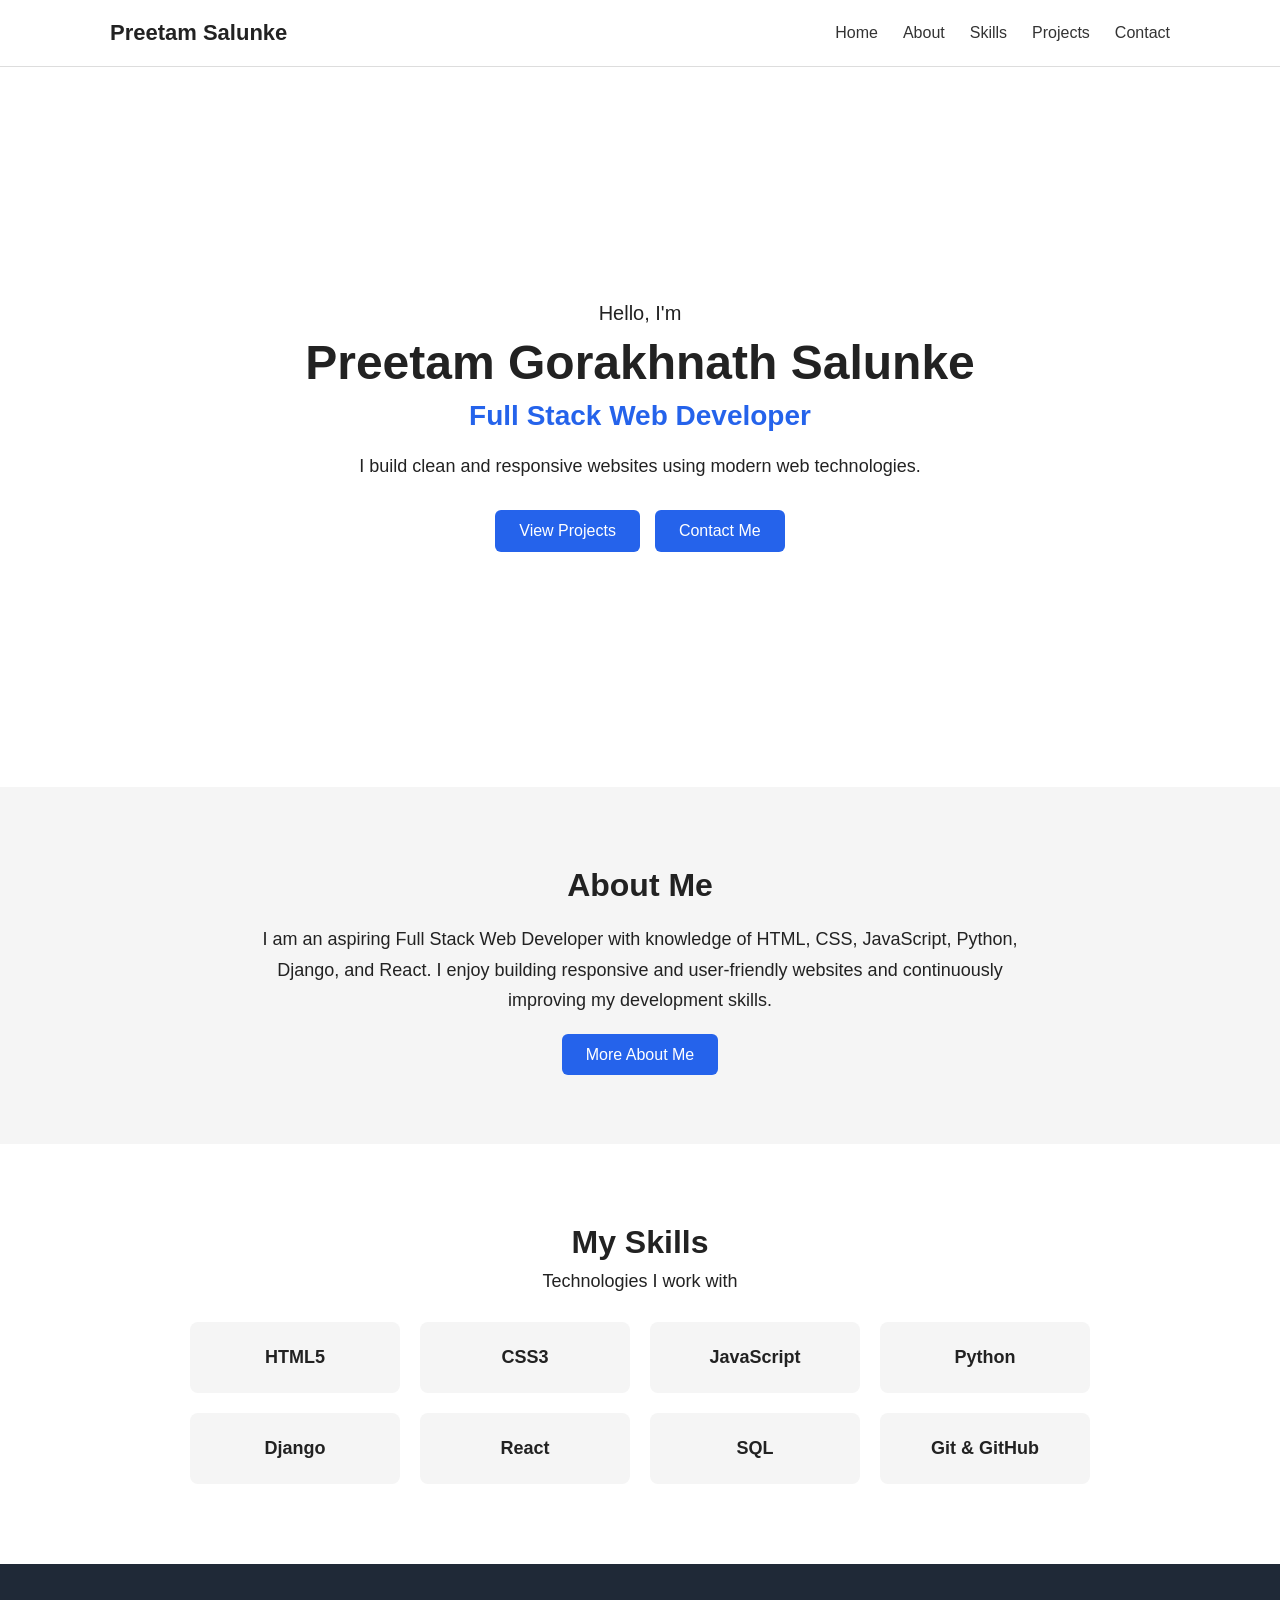
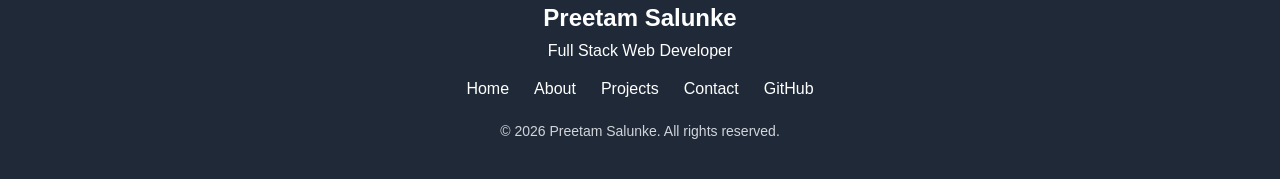
<file: index.html>
<!DOCTYPE html>
<html lang="en">

<head>
    <meta charset="UTF-8">
    <meta name="viewport" content="width=device-width, initial-scale=1.0">

    <title>Preetam Gorakhnath Salunke | Full Stack Web Developer</title>

    <link rel="stylesheet" href="css/style.css">
</head>

<body>

    <!-- Navbar Section -->
    <header class="header">
        <nav class="navbar">

            <a href="index.html" class="logo">Preetam Salunke</a>

            <ul class="nav-links">
                <li><a href="index.html">Home</a></li>
                <li><a href="about.html">About</a></li>
                <li><a href="#skills">Skills</a></li>
                <li><a href="projects.html">Projects</a></li>
                <li><a href="contact.html">Contact</a></li>
            </ul>

        </nav>
    </header>

    <!-- Main Content -->
    <main>

        <!-- Hero Section -->
        <section class="hero">

            <div class="hero-content">

                <p class="hero-intro">Hello, I'm</p>

                <h1>Preetam Gorakhnath Salunke</h1>

                <h2>Full Stack Web Developer</h2>

                <p class="hero-text">
                    I build clean and responsive websites using
                    modern web technologies.
                </p>

                <div class="hero-buttons">
                    <a href="projects.html" class="btn">View Projects</a>
                    <a href="contact.html" class="btn">Contact Me</a>
                </div>

            </div>

        </section>

        <!-- About Section -->
        <section class="about" id="about">

            <div class="about-content">

                <h2>About Me</h2>

                <p>
                    I am an aspiring Full Stack Web Developer with knowledge of
                    HTML, CSS, JavaScript, Python, Django, and React.
                    I enjoy building responsive and user-friendly websites
                    and continuously improving my development skills.
                </p>

                <a href="about.html" class="btn">More About Me</a>

            </div>

        </section>

        <!-- Skills Section -->
        <section class="skills" id="skills">

            <h2>My Skills</h2>

            <p>Technologies I work with</p>

            <div class="skills-container">

                <div class="skill-card">HTML5</div>
                <div class="skill-card">CSS3</div>
                <div class="skill-card">JavaScript</div>
                <div class="skill-card">Python</div>
                <div class="skill-card">Django</div>
                <div class="skill-card">React</div>
                <div class="skill-card">SQL</div>
                <div class="skill-card">Git & GitHub</div>

            </div>

        </section>

    </main>
    <!-- Footer Section -->
    <footer class="footer">

        <div class="footer-content">

            <h2>Preetam Salunke</h2>

            <p>Full Stack Web Developer</p>

            <div class="footer-links">
                <a href="index.html">Home</a>
                <a href="about.html">About</a>
                <a href="projects.html">Projects</a>
                <a href="contact.html">Contact</a>
                <a href="https://github.com/PreetamSalunke"
                   target="_blank"
                   rel="noopener noreferrer">
                    GitHub
                </a>
            </div>

            <p class="copyright">
                &copy; 2026 Preetam Salunke. All rights reserved.
            </p>

        </div>

    </footer>

</body>

</html>
</file>
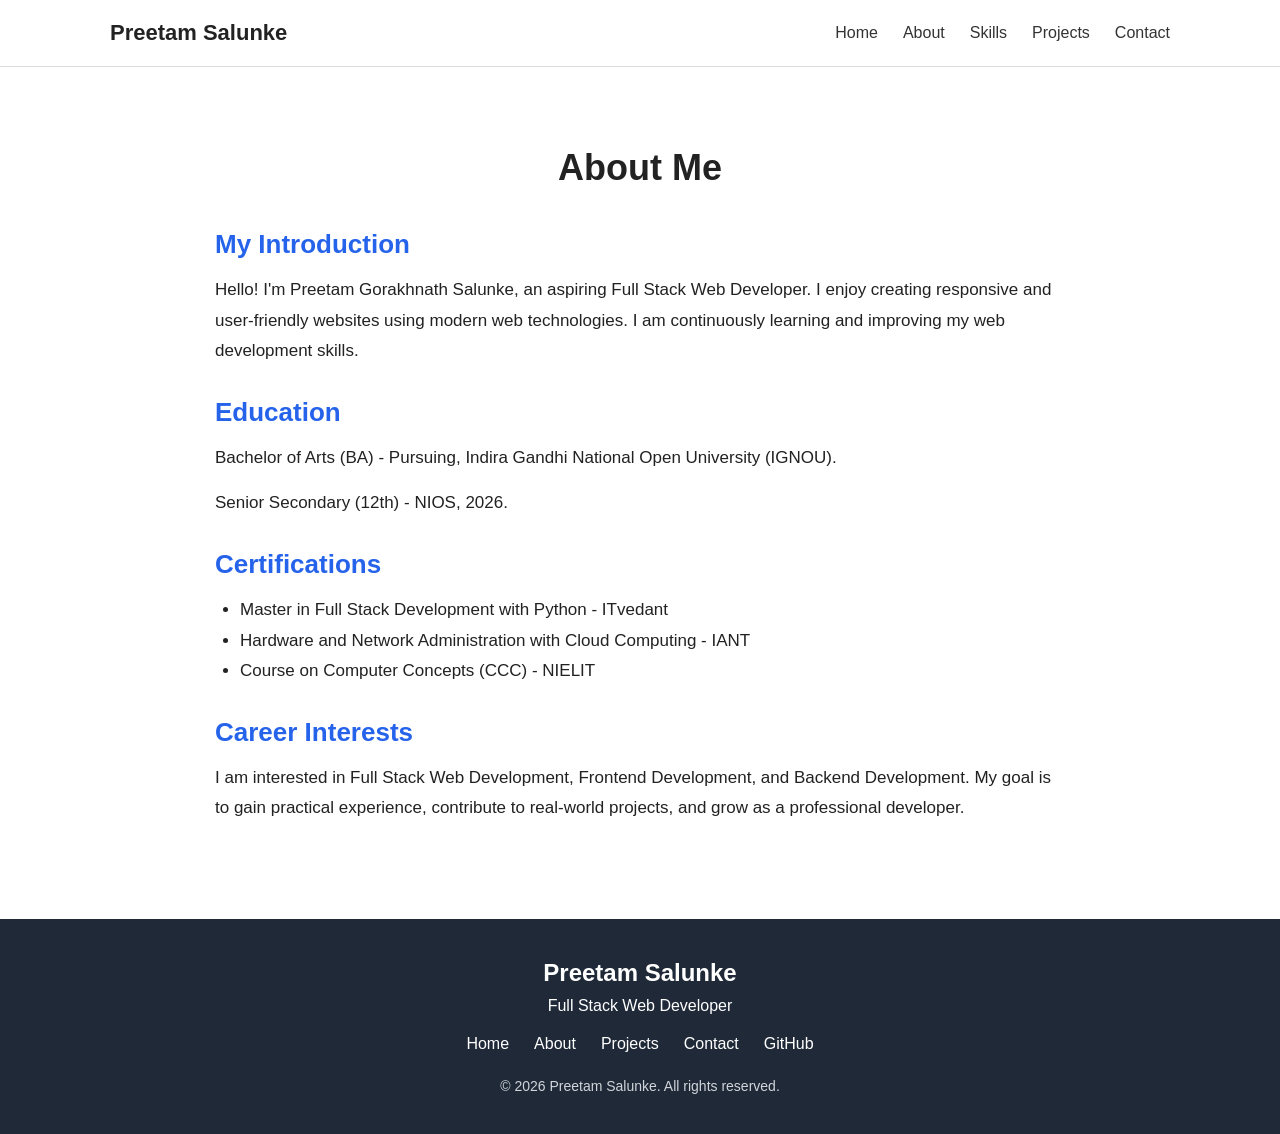
<file: about.html>
<!DOCTYPE html>
<html lang="en">

<head>
    <meta charset="UTF-8">
    <meta name="viewport" content="width=device-width, initial-scale=1.0">

    <title>About Me | Preetam Salunke</title>

    <link rel="stylesheet" href="css/style.css">
</head>

<body>

    <!-- Navbar Section -->
    <header class="header">
        <nav class="navbar">

            <a href="index.html" class="logo">Preetam Salunke</a>

            <ul class="nav-links">
                <li><a href="index.html">Home</a></li>
                <li><a href="about.html">About</a></li>
                <li><a href="index.html#skills">Skills</a></li>
                <li><a href="projects.html">Projects</a></li>
                <li><a href="contact.html">Contact</a></li>
            </ul>

        </nav>
    </header>

    <main>

        <!-- About Page -->
        <section class="about-page">

            <h1>About Me</h1>

            <div class="about-details">

                <!-- Introduction -->
                <h2>My Introduction</h2>

                <p>
                    Hello! I'm Preetam Gorakhnath Salunke,
                    an aspiring Full Stack Web Developer.
                    I enjoy creating responsive and user-friendly
                    websites using modern web technologies.
                    I am continuously learning and improving
                    my web development skills.
                </p>

                <!-- Education -->
                <h2>Education</h2>

                <p>
                    Bachelor of Arts (BA) - Pursuing,
                    Indira Gandhi National Open University (IGNOU).
                </p>

                <p>
                    Senior Secondary (12th) - NIOS, 2026.
                </p>

                <!-- Certifications -->
                <h2>Certifications</h2>

                <ul>
                    <li>Master in Full Stack Development with Python - ITvedant</li>
                    <li>Hardware and Network Administration with Cloud Computing - IANT</li>
                    <li>Course on Computer Concepts (CCC) - NIELIT</li>
                </ul>

                <!-- Career Interests -->
                <h2>Career Interests</h2>

                <p>
                    I am interested in Full Stack Web Development,
                    Frontend Development, and Backend Development.
                    My goal is to gain practical experience,
                    contribute to real-world projects,
                    and grow as a professional developer.
                </p>

            </div>

        </section>

    </main>

    <!-- Footer Section -->
    <footer class="footer">

        <div class="footer-content">

            <h2>Preetam Salunke</h2>

            <p>Full Stack Web Developer</p>

            <div class="footer-links">
                <a href="index.html">Home</a>
                <a href="about.html">About</a>
                <a href="projects.html">Projects</a>
                <a href="contact.html">Contact</a>
                <a href="https://github.com/PreetamSalunke"
                   target="_blank"
                   rel="noopener noreferrer">
                    GitHub
                </a>
            </div>

            <p class="copyright">
                &copy; 2026 Preetam Salunke. All rights reserved.
            </p>

        </div>

    </footer>

</body>

</html>
</file>
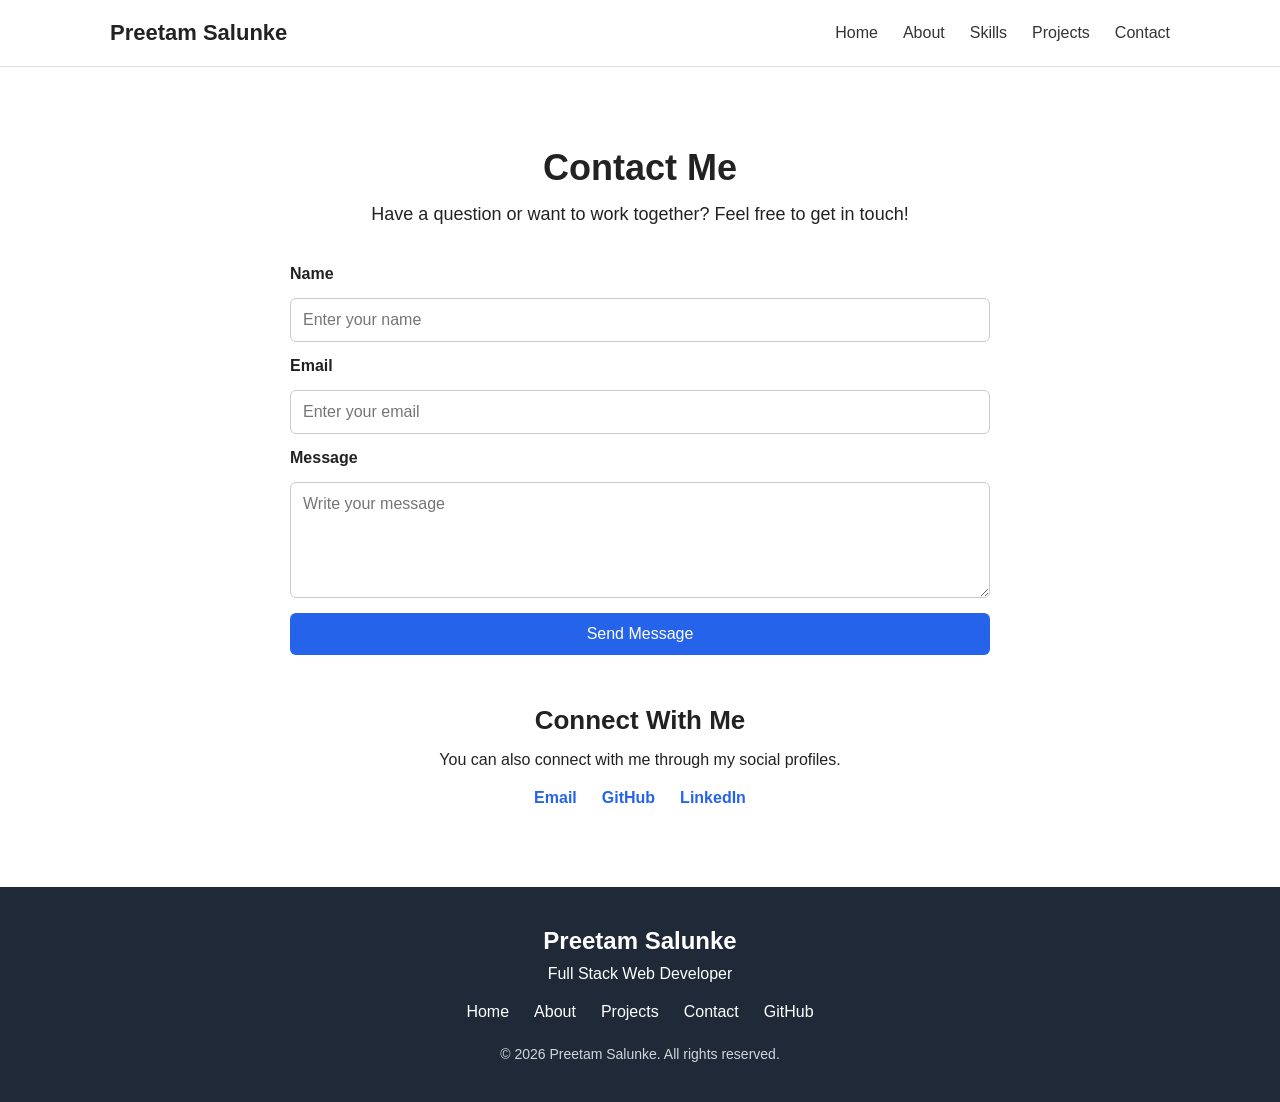
<file: contact.html>
<!DOCTYPE html>
<html lang="en">

<head>
    <meta charset="UTF-8">
    <meta name="viewport" content="width=device-width, initial-scale=1.0">

    <title>Contact Me | Preetam Salunke</title>

    <link rel="stylesheet" href="css/style.css">
</head>

<body>

    <!-- Navbar Section -->
    <header class="header">
        <nav class="navbar">

            <a href="index.html" class="logo">Preetam Salunke</a>

            <ul class="nav-links">
                <li><a href="index.html">Home</a></li>
                <li><a href="about.html">About</a></li>
                <li><a href="index.html#skills">Skills</a></li>
                <li><a href="projects.html">Projects</a></li>
                <li><a href="contact.html">Contact</a></li>
            </ul>

        </nav>
    </header>

    <main>

        <!-- Contact Page -->
        <section class="contact-page">

            <h1>Contact Me</h1>

            <p class="contact-intro">
                Have a question or want to work together?
                Feel free to get in touch!
            </p>

            <div class="contact-container">

                <!-- Contact Form -->
                <form class="contact-form">

                    <label for="name">Name</label>
                    <input
                        type="text"
                        id="name"
                        name="name"
                        placeholder="Enter your name"
                        required
                    >

                    <label for="email">Email</label>
                    <input
                        type="email"
                        id="email"
                        name="email"
                        placeholder="Enter your email"
                        required
                    >

                    <label for="message">Message</label>
                    <textarea
                        id="message"
                        name="message"
                        rows="5"
                        placeholder="Write your message"
                        required
                    ></textarea>

                    <button type="submit" class="btn">
                        Send Message
                    </button>

                </form>

                <!-- Social Links -->
                <div class="contact-info">

                    <h2>Connect With Me</h2>

                    <p>
                        You can also connect with me
                        through my social profiles.
                    </p>

                    <div class="social-links">

                        <!-- Email -->
                        <a href="mailto:preetamgsalunke@gmail.com">
                            Email
                        </a>

                        <!-- GitHub -->
                        <a href="https://github.com/PreetamSalunke"
                           target="_blank"
                           rel="noopener noreferrer">
                            GitHub
                        </a>

                        <!-- LinkedIn -->
                        <a href="https://linkedin.com/in/preetam-salunke"
                           target="_blank"
                           rel="noopener noreferrer">
                            LinkedIn
                        </a>

                    </div>

                </div>

            </div>

        </section>

    </main>

    <!-- Footer Section -->
    <footer class="footer">

        <div class="footer-content">

            <h2>Preetam Salunke</h2>

            <p>Full Stack Web Developer</p>

            <div class="footer-links">
                <a href="index.html">Home</a>
                <a href="about.html">About</a>
                <a href="projects.html">Projects</a>
                <a href="contact.html">Contact</a>

                <a href="https://github.com/PreetamSalunke"
                   target="_blank"
                   rel="noopener noreferrer">
                    GitHub
                </a>
            </div>

            <p class="copyright">
                &copy; 2026 Preetam Salunke. All rights reserved.
            </p>

        </div>

    </footer>

</body>

</html>
</file>
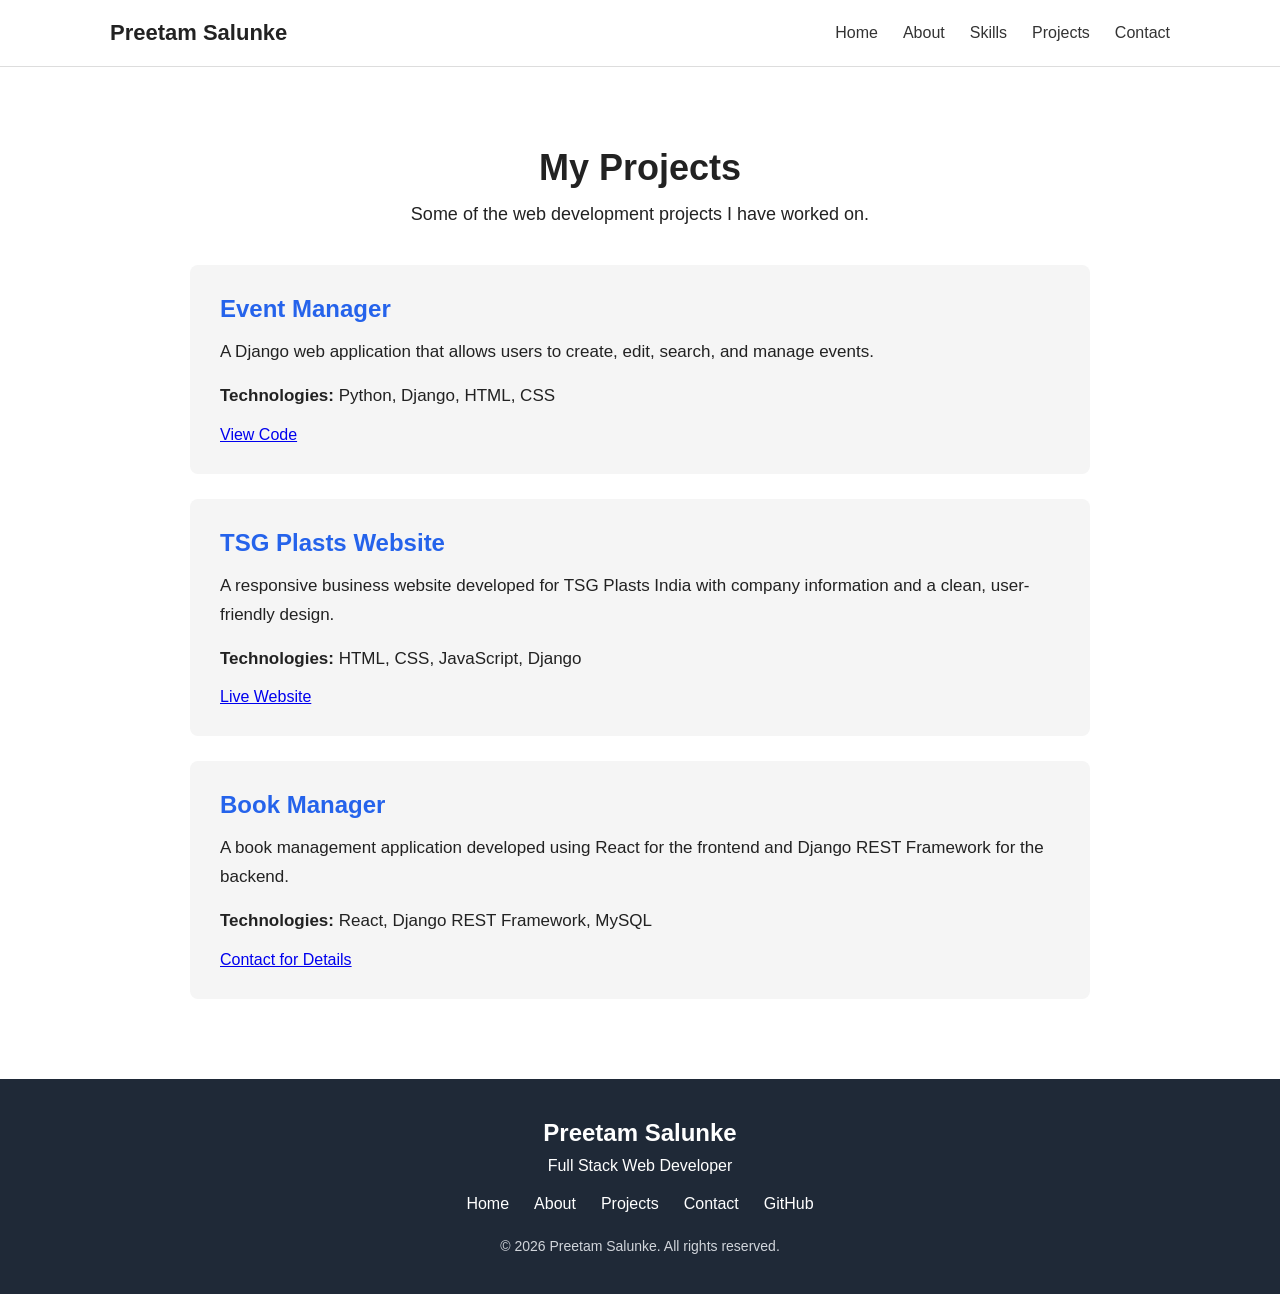
<file: projects.html>
<!DOCTYPE html>
<html lang="en">

<head>
    <meta charset="UTF-8">
    <meta name="viewport" content="width=device-width, initial-scale=1.0">

    <title>My Projects | Preetam Salunke</title>

    <link rel="stylesheet" href="css/style.css">
</head>

<body>

    <!-- Navbar Section -->
    <header class="header">
        <nav class="navbar">

            <a href="index.html" class="logo">Preetam Salunke</a>

            <ul class="nav-links">
                <li><a href="index.html">Home</a></li>
                <li><a href="about.html">About</a></li>
                <li><a href="index.html#skills">Skills</a></li>
                <li><a href="projects.html">Projects</a></li>
                <li><a href="contact.html">Contact</a></li>
            </ul>

        </nav>
    </header>

    <main>

        <!-- Projects Page -->
        <section class="projects-page">

            <h1>My Projects</h1>

            <p class="projects-intro">
                Some of the web development projects
                I have worked on.
            </p>

            <div class="projects-list">

                <!-- Project 1 -->
                <article class="project-detail">

                    <h2>Event Manager</h2>

                    <p>
                        A Django web application that allows
                        users to create, edit, search, and
                        manage events.
                    </p>

                    <p>
                        <strong>Technologies:</strong>
                        Python, Django, HTML, CSS
                    </p>

                    <a href="https://github.com/PreetamSalunke/EventManager"
                       target="_blank"
                       rel="noopener noreferrer"
                       class="project-link">
                        View Code
                    </a>

                </article>

                <!-- Project 2 -->
                <article class="project-detail">

                    <h2>TSG Plasts Website</h2>

                    <p>
                        A responsive business website
                        developed for TSG Plasts India
                        with company information and
                        a clean, user-friendly design.
                    </p>

                    <p>
                        <strong>Technologies:</strong>
                        HTML, CSS, JavaScript, Django
                    </p>

                    <a href="https://tsgplasts.netlify.app/"
                       target="_blank"
                       rel="noopener noreferrer"
                       class="project-link">
                        Live Website
                    </a>

                </article>

                <!-- Project 3 -->
                <article class="project-detail">

                    <h2>Book Manager</h2>

                    <p>
                        A book management application
                        developed using React for the
                        frontend and Django REST Framework
                        for the backend.
                    </p>

                    <p>
                        <strong>Technologies:</strong>
                        React, Django REST Framework, MySQL
                    </p>

                    <a href="contact.html" class="project-link">
                        Contact for Details
                    </a>

                </article>

            </div>

        </section>

    </main>

    <!-- Footer Section -->
    <footer class="footer">

        <div class="footer-content">

            <h2>Preetam Salunke</h2>

            <p>Full Stack Web Developer</p>

            <div class="footer-links">
                <a href="index.html">Home</a>
                <a href="about.html">About</a>
                <a href="projects.html">Projects</a>
                <a href="contact.html">Contact</a>
                <a href="https://github.com/PreetamSalunke"
                   target="_blank"
                   rel="noopener noreferrer">
                    GitHub
                </a>
            </div>

            <p class="copyright">
                &copy; 2026 Preetam Salunke. All rights reserved.
            </p>

        </div>

    </footer>

</body>

</html>
</file>
<file: css/style.css>
* {
    margin: 0;
    padding: 0;
    box-sizing: border-box;
}

body {
    font-family: Arial, sans-serif;
    background-color: #ffffff;
    color: #222222;
}

.header {
    background-color: #ffffff;
    border-bottom: 1px solid #dddddd;
}
.navbar {
    max-width: 1100px;
    margin: auto;
    padding: 20px;

    display: flex;
    justify-content: space-between;
    align-items: center;
}
.hero {
    min-height: 80vh;
    display: flex;
    justify-content: center;
    align-items: center;
    text-align: center;
    padding: 40px 20px;
}
.logo {
    font-size: 22px;
    font-weight: bold;
    color: #222222;
    text-decoration: none;
}
.nav-links {
    list-style: none;
    display: flex;
    gap: 25px;
}

.nav-links a {
    color: #333333;
    text-decoration: none;
    font-size: 16px;
}
.hero-content {
    max-width: 700px;
}
.hero-intro {
    font-size: 20px;
    margin-bottom: 10px;
}

.hero h1 {
    font-size: 48px;
    margin-bottom: 10px;
}

.hero h2 {
    font-size: 28px;
    color: #2563eb;
    margin-bottom: 20px;
}
.hero-text {
    font-size: 18px;
    line-height: 1.6;
    margin-bottom: 30px;
}
.hero-buttons {
    display: flex;
    justify-content: center;
    gap: 15px;
}

.btn {
    background-color: #2563eb;
    color: white;
    padding: 12px 24px;
    text-decoration: none;
    border-radius: 6px;
}
.btn:hover {
    background-color: #1d4ed8;
}

/* About Section */

.about {
    padding: 80px 20px;
    background-color: #f5f5f5;
    text-align: center;
}

.about-content {
    max-width: 800px;
    margin: auto;
}

.about h2 {
    font-size: 32px;
    margin-bottom: 20px;
}

.about p {
    font-size: 18px;
    line-height: 1.7;
    margin-bottom: 30px;
}
/* Skills Section */

.skills {
    padding: 80px 20px;
    text-align: center;
}

.skills h2 {
    font-size: 32px;
    margin-bottom: 10px;
}

.skills p {
    font-size: 18px;
    margin-bottom: 30px;
}

.skills-container {
    max-width: 900px;
    margin: auto;

    display: grid;
    grid-template-columns: repeat(4, 1fr);
    gap: 20px;
}

.skill-card {
    background-color: #f5f5f5;
    padding: 25px;
    border-radius: 8px;
    font-size: 18px;
    font-weight: bold;
}
/* Mobile Responsive Skills */

@media (max-width: 600px) {

    .skills-container {
        grid-template-columns: repeat(2, 1fr);
    }

    .skill-card {
        padding: 15px;
        font-size: 16px;
    }

}

/* Footer Section */

.footer {
    background-color: #1f2937;
    color: #ffffff;
    padding: 40px 20px;
    text-align: center;
}

.footer-content {
    max-width: 1100px;
    margin: auto;
}

.footer h2 {
    font-size: 24px;
    margin-bottom: 10px;
}

.footer p {
    font-size: 16px;
    margin-bottom: 20px;
}

.footer-links {
    display: flex;
    justify-content: center;
    gap: 25px;
    margin-bottom: 25px;
}

.footer-links a {
    color: #ffffff;
    text-decoration: none;
}

.footer-links a:hover {
    text-decoration: underline;
}

.footer .copyright {
    font-size: 14px;
    color: #d1d5db;
    margin-bottom: 0;
}

/* Mobile Responsive Navbar and Hero */

@media (max-width: 600px) {

    .navbar {
        flex-direction: column;
        gap: 20px;
    }

    .nav-links {
        flex-wrap: wrap;
        justify-content: center;
        gap: 15px;
    }

    .hero {
        min-height: 70vh;
        padding: 50px 20px;
    }

    .hero h1 {
        font-size: 32px;
    }

    .hero h2 {
        font-size: 22px;
    }

    .hero-text {
        font-size: 16px;
    }

    .hero-buttons {
        flex-direction: column;
        align-items: center;
    }

    .hero-buttons .btn {
        width: 200px;
    }

}

/* About Page */

.about-page {
    padding: 80px 20px;
}

.about-page h1 {
    font-size: 36px;
    text-align: center;
    margin-bottom: 40px;
}

.about-details {
    max-width: 850px;
    margin: auto;
}

.about-details h2 {
    font-size: 26px;
    color: #2563eb;
    margin-top: 30px;
    margin-bottom: 15px;
}

.about-details p {
    font-size: 17px;
    line-height: 1.8;
    margin-bottom: 15px;
}

.about-details ul {
    padding-left: 25px;
    margin-bottom: 20px;
}

.about-details li {
    font-size: 17px;
    line-height: 1.8;
}
/* Mobile Responsive About Page */

@media (max-width: 600px) {

    .about-page {
        padding: 50px 20px;
    }

    .about-page h1 {
        font-size: 30px;
    }

    .about-details h2 {
        font-size: 22px;
    }

    .about-details p,
    .about-details li {
        font-size: 16px;
    }

}

/* Projects Page */

.projects-page {
    padding: 80px 20px;
}

.projects-page h1 {
    font-size: 36px;
    text-align: center;
    margin-bottom: 15px;
}

.projects-intro {
    font-size: 18px;
    text-align: center;
    margin-bottom: 40px;
}

.projects-list {
    max-width: 900px;
    margin: auto;

    display: grid;
    gap: 25px;
}

.project-detail {
    background-color: #f5f5f5;
    padding: 30px;
    border-radius: 8px;
}

.project-detail h2 {
    font-size: 24px;
    color: #2563eb;
    margin-bottom: 15px;
}

.project-detail p {
    font-size: 17px;
    line-height: 1.7;
    margin-bottom: 15px;
}

/* Mobile Responsive Projects Page */

@media (max-width: 600px) {

    .projects-page {
        padding: 50px 20px;
    }

    .projects-page h1 {
        font-size: 30px;
    }

    .project-detail {
        padding: 20px;
    }

    .project-detail h2 {
        font-size: 22px;
    }

    .project-detail p {
        font-size: 16px;
    }

}

/* Contact Page */

.contact-page {
    padding: 80px 20px;
}

.contact-page h1 {
    font-size: 36px;
    text-align: center;
    margin-bottom: 15px;
}

.contact-intro {
    font-size: 18px;
    text-align: center;
    margin-bottom: 40px;
}

.contact-container {
    max-width: 700px;
    margin: auto;
}

.contact-form {
    display: flex;
    flex-direction: column;
    gap: 15px;
}

.contact-form label {
    font-size: 16px;
    font-weight: bold;
}

.contact-form input,
.contact-form textarea {
    padding: 12px;
    font-size: 16px;
    border: 1px solid #cccccc;
    border-radius: 6px;
    font-family: Arial, sans-serif;
}

.contact-form .btn {
    border: none;
    cursor: pointer;
    font-size: 16px;
}

.contact-info {
    text-align: center;
    margin-top: 50px;
}

.contact-info h2 {
    font-size: 26px;
    margin-bottom: 15px;
}

.contact-info p {
    margin-bottom: 20px;
}

.social-links {
    display: flex;
    justify-content: center;
    gap: 25px;
}

.social-links a {
    color: #2563eb;
    text-decoration: none;
    font-weight: bold;
}

.social-links a:hover {
    text-decoration: underline;
}

/* Mobile Responsive Contact Page */

@media (max-width: 600px) {

    .contact-page {
        padding: 50px 20px;
    }

    .contact-page h1 {
        font-size: 30px;
    }

    .contact-intro {
        font-size: 16px;
    }

    .contact-info h2 {
        font-size: 22px;
    }

    .social-links {
        flex-wrap: wrap;
    }

}
</file>
